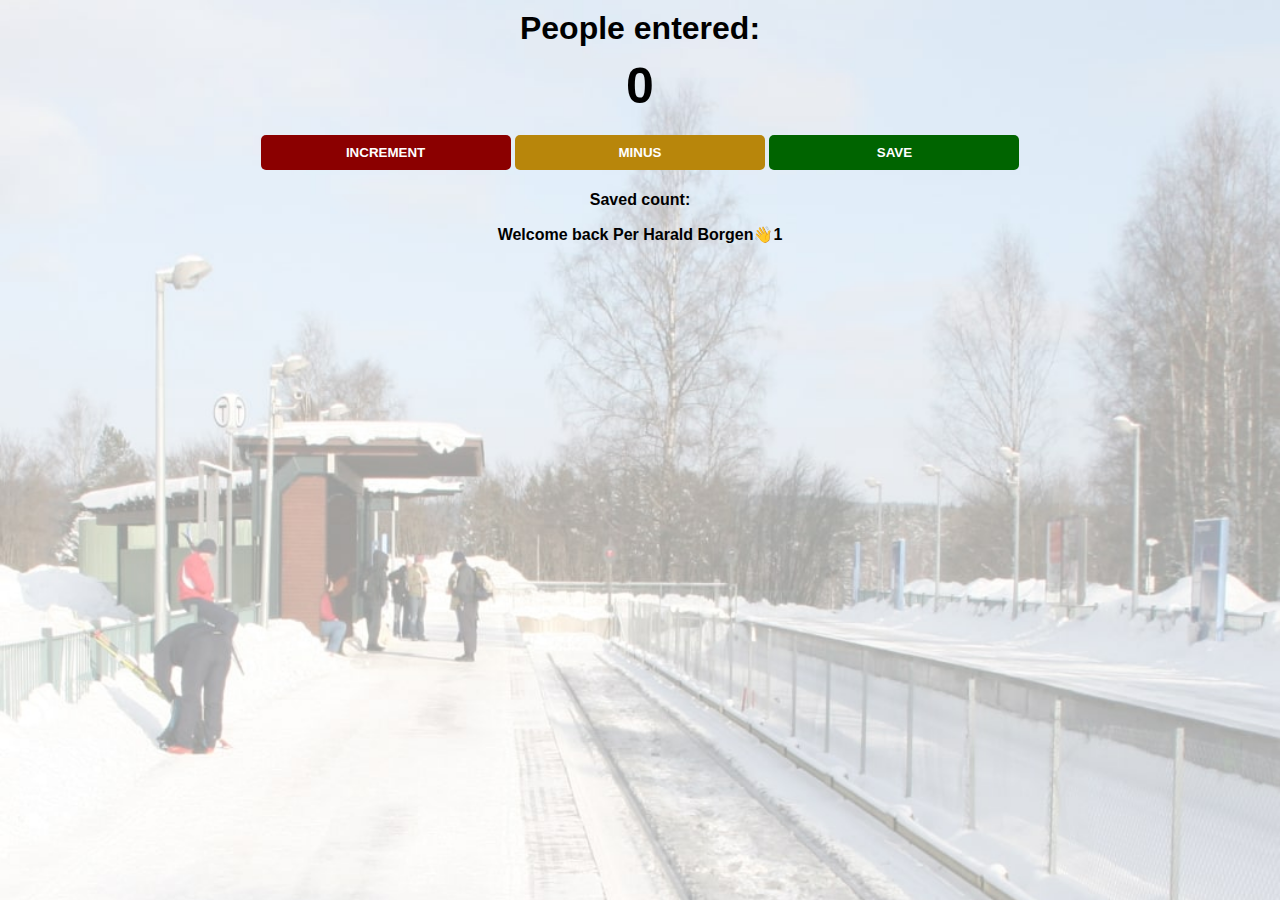
<file: index.html>
<!DOCTYPE html>
<html lang="en">
<head>
    <meta charset="UTF-8">
    <meta name="viewport" content="width=device-width, initial-scale=1.0">
    <link rel="stylesheet" href="style.css">
    <title>java script</title>
</head>
<body> 

        <h1>People entered:</h1>
        <h2 id="count-el">0</h2>
        <button id="increment-btn">INCREMENT</button> 
        <button id="minus-btn">MINUS</button>
        <button id="save-btn">SAVE</button>
        <p id="title-text"></p>
        <p id="saved-Page">Saved count: </p>
        <p id="welcome-el"></p>

    <script src="./index.js"></script>
</body>
</html>
</file>
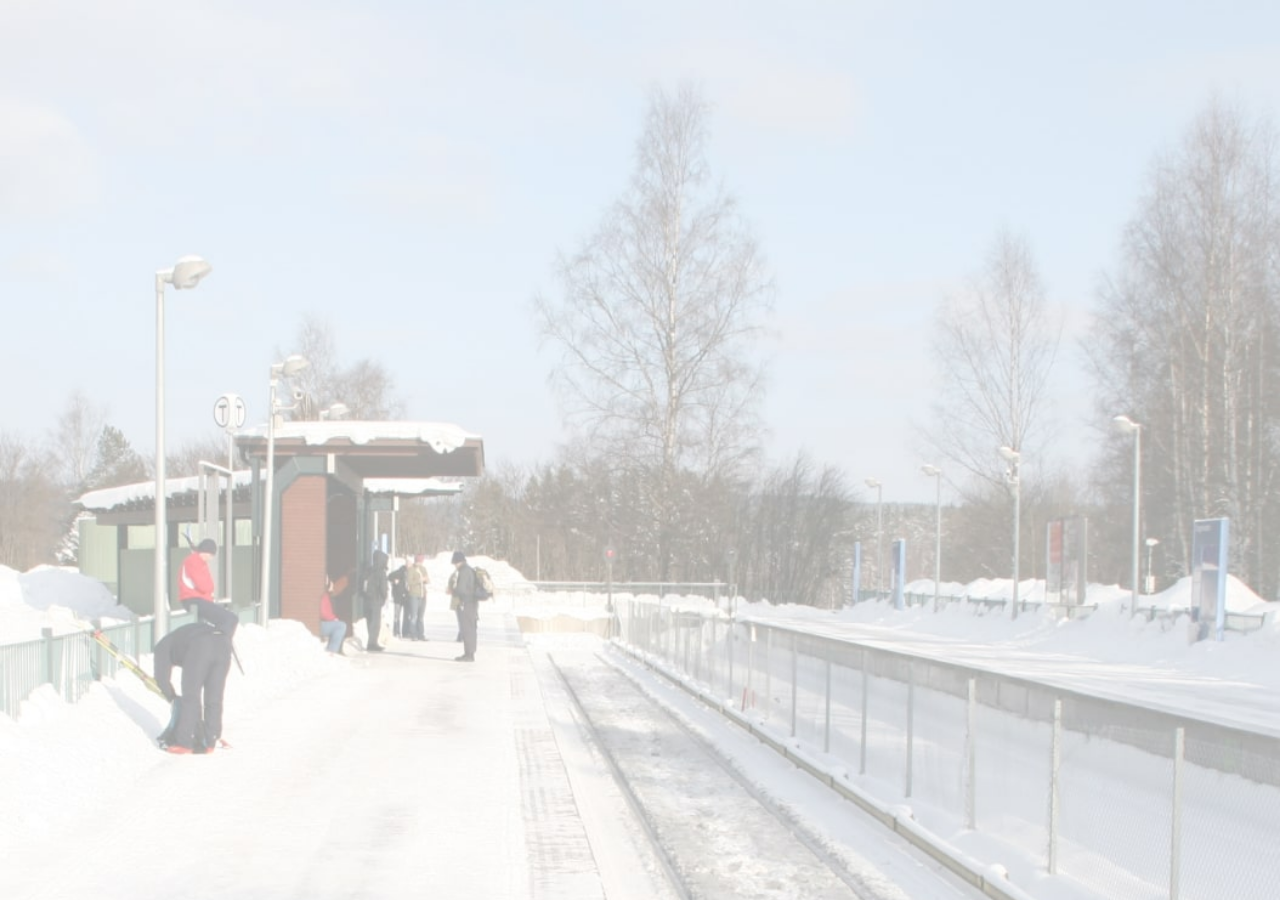
<file: saved.html>
<!DOCTYPE html>
<html lang="en">
<head>
    <meta charset="UTF-8">
    <meta name="viewport" content="width=device-width, initial-scale=1.0">
    <title>Document</title>
    <link rel="stylesheet" href="style.css">
</head>
<body>
    

    <!-- <p id="saved-Page"></p> -->

    <script src="./index.js"></script>
</body>
</html>
</file>
<file: style.css>
body {
    background-image: url("./station.jpg");
    background-size: cover;
    font-family: -apple-system, BlinkMacSystemFont, 'Segoe UI', Roboto, Oxygen, Ubuntu, Cantarell, 'Open Sans', 'Helvetica Neue', sans-serif;
    font-weight: bold;
    text-align: center;
}

h1 {
    margin-top: 10px;
    margin-bottom: 10px;
}

h2 {
    font-size: 50px;
    margin-top: 0;
    margin-bottom: 20px;
}

button {
    border: none;
    padding-top: 10px;
    padding-bottom: 10px;
    color: white;
    font-weight: bold;
    width: 250px;
    margin-bottom: 5px;
    border-radius: 5px;
}

#increment-btn {
    background: darkred;
}

#save-btn {
    background: darkgreen;
}
#minus-btn{
    background: darkgoldenrod;
}
#saved-Page{
    text-wrap: nowrap;
}
</file>
